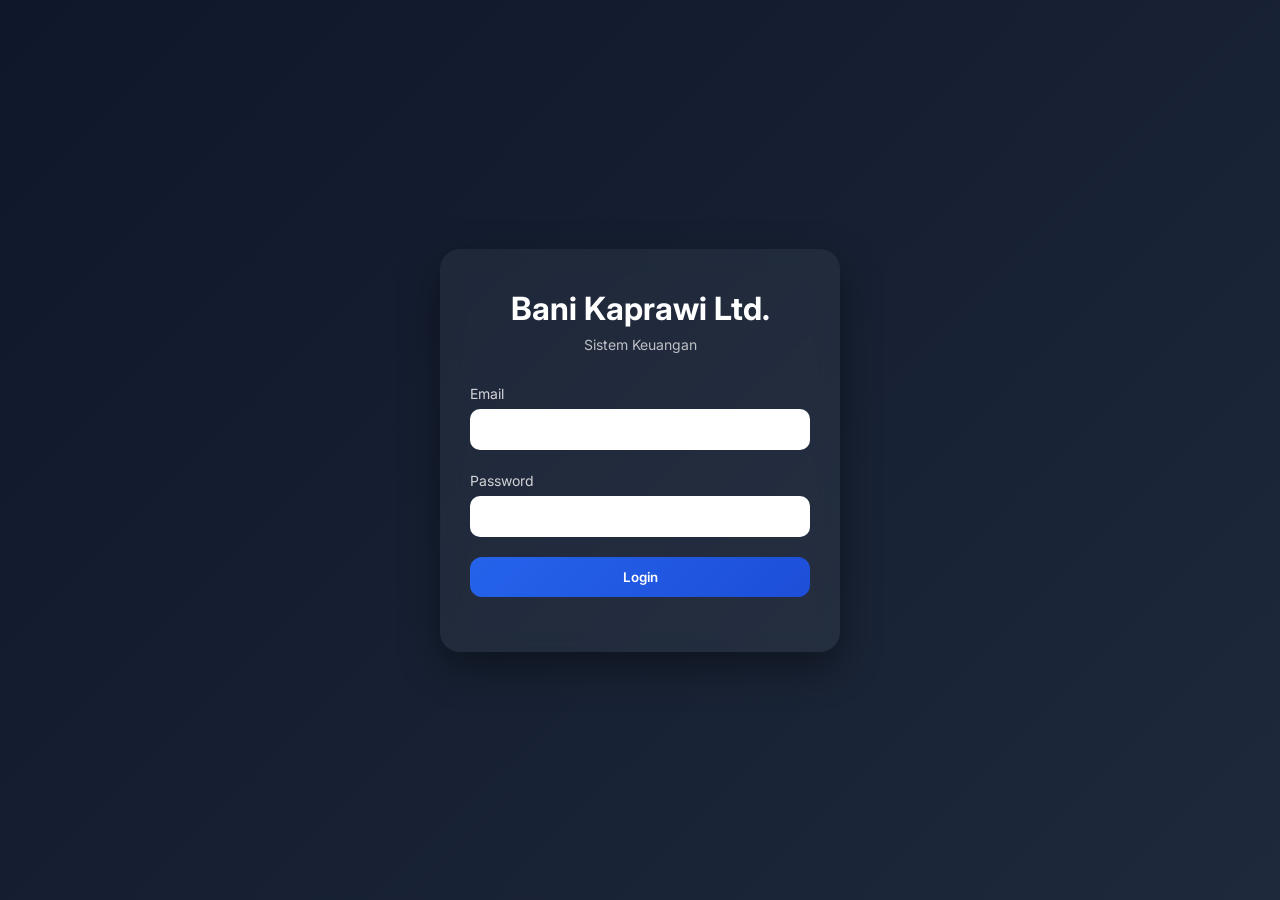
<file: index.html>
<!DOCTYPE html>
<html lang="id">
<head>
  <meta charset="UTF-8">
  <title>Dashboard Keuangan</title>
  <link rel="stylesheet" href="style.css">
  <meta name="viewport" content="width=device-width, initial-scale=1.0">
  <link href="https://fonts.googleapis.com/css2?family=Inter:wght@400;600;700&display=swap" rel="stylesheet">
</head>
<body>
  <aside class="sidebar" id="sidebar">
    <h2>Bani Kaprawi</h2>
    <ul>
  <li><a href="#" class="sidebar-link" data-page="dashboard">Dashboard</a></li>

  
  <li><a href="#" class="sidebar-link" data-page="laporan">Laporan</a></li>
  
  <!-- KHUSUS ADMIN -->
  <li class="admin-only">
    <a href="#" class="sidebar-link" data-page="pengaturan">Reset Data</a>
  </li>
  
  <li><a href="#" id="logout">Logout</a></li>
</ul>
  </aside>
    <div id="overlay" class="overlay"></div>

  <main class="content">
    <div class="topbar">
  <div class="topbar-left">
    <button id="menuToggle" class="menu-btn">☰</button>
    <span class="brand-bg">BANI KAPRAWI</span>
  </div>
</div>

<!-- <h1 id="pageTitle">Dashboard</h1> -->

  <section id="dashboard" class="page active">

  <div class="dashboard-grid">

    <!-- KOLOM KIRI (RINGKASAN) -->
    <div class="summary">
      
      <div class="card saldo-card">
        <p>Saldo</p>
        <h2 id="saldo" class="number saldo">Rp 0</h2>
      </div>

      <div class="card income-card">
        <div class="card-header">
          <div>
            <p>Total Pemasukan</p>
            <h3 id="totalIncome" class="number income">Rp 0</h3>
          </div>
        </div>
      </div>

      <div class="card expense-card">
        <div class="card-header">
          <div>
            <p>Total Pengeluaran</p>
            <h3 id="totalExpense" class="number expense">Rp 0</h3>
          </div>
        </div>
      </div>

    </div>

    <!-- KOLOM KANAN (FORM INPUT) -->
    <div class="input-area">

      <div class="card">
        <h3>Tambah Pemasukan</h3>
        <form id="incomeForm">
          <input type="date" id="incomeDate" required>
          <input type="text" id="incomeDesc" placeholder="Keterangan" required>
          <input type="number" id="incomeAmount" placeholder="Jumlah" required>
          <button type="submit">Tambah</button>
        </form>
      </div>

      <div class="card">
        <h3>Tambah Pengeluaran</h3>
        <form id="expenseForm">
          <input type="date" id="expenseDate" required>
          <input type="text" id="expenseDesc" placeholder="Keterangan" required>
          <input type="number" id="expenseAmount" placeholder="Jumlah" required>
          <button type="submit">Tambah</button>
        </form>
      </div>

    </div>

  </div>

</section>

    <section id="laporan" class="page">
  <h2>Laporan Transaksi</h2>

  <div class="report-container">

    <!-- FILTER -->
    <div class="report-actions">
      <select id="monthFilter">
        <option value="all">Semua Bulan</option>
      </select>

      <button id="resetReport" class="admin-only">
        Reset Semua Laporan
      </button>
    </div>

    <!-- SUMMARY -->
    <div class="report-summary">
      <div class="summary-box">
        <h4>Total Pemasukan</h4>
        <p id="reportIncome" style="color:#16a34a;">Rp 0</p>
      </div>

      <div class="summary-box">
        <h4>Total Pengeluaran</h4>
        <p id="reportExpense" style="color:#dc2626;">Rp 0</p>
      </div>

      <div class="summary-box">
        <h4>Saldo</h4>
        <p id="reportBalance">Rp 0</p>
      </div>
    </div>

    <!-- TABLE -->
    
    <div class="table-wrapper">
    <table class="report-table">
      <thead>
        <tr>
          <th>Tanggal</th>
          <th>Keterangan</th>
          <th>Tipe</th>
          <th style="text-align:right;">Jumlah</th>
        </tr>
      </thead>
      <tbody id="reportTableBody">
        <!-- Render JS -->
      </tbody>
    </table>
    </div>

  </div>
</section>

<section id="pengaturan" class="page">
  <h2 class="page-title"><!-- Reset Data --></h2>

  <div class="settings-container">

    <div class="settings-card">
      <div class="settings-info">
        <h3>Reset Semua Data</h3>
        <p>Hapus seluruh transaksi secara permanen.</p>
      </div>

      <button id="resetAllData" class="btn-danger">
        Reset Data
      </button>
    </div>

  </div>
  
  <!-- INFO WEBSITE -->
<div class="settings-card website-info">
  <div class="settings-info">
    <h3>Informasi Website</h3>

    <p>
      Website sederhana untuk manajemen keuangan keluarga
    </p>

    <h4>Fitur Utama:</h4>
    <ul class="feature-list">
      <li>Login: validasi email/password, show/hide password, animasi card masuk</li>
      <li>Dashboard: saldo, total pemasukan/pengeluaran, input transaksi</li>
      <li>Laporan: filter per bulan, tabel transaksi, total & saldo terupdate, reset laporan (admin only)</li>
      <li>Sidebar & Navigasi: toggle responsive, auto-close saat klik menu/overlay</li>
      <li>Role-Based: menu admin-only</li>
    </ul>

    <h4>Teknologi:</h4>
    <ul class="tech-list">
      <li>HTML5, CSS3, JavaScript</li>
      <li>Google Fonts: Inter</li>
      <li>Fully responsive & modern UI (glassmorphism, animasi ringan)</li>
    </ul>
 </div>
 
</div>

 <div class="footer-pengaturan">
   <p>Fairuz Iqbal © Kanvas Putih | 2026</p>
 </div>
 
</section>

  </main>

  <script src="data.js"></script>
  <script src="app.js"></script>
</body>
</html>
</file>
<file: style.css>
:root {
  --sidebar-width: 250px;
}
* {
  box-sizing: border-box;
}

body {
  margin: 0;
  font-family: 'Inter', sans-serif;
  display: flex;
  background: #1e293b;
  justify-content: center;
}

main.content {
  background: #c3dcd8;
  border-radius: 30px;
}

html, body {
  overflow-x: hidden;
}
/* Header */
/* ===== TOPBAR ===== */

.topbar {
  display: flex;
  align-items: center;
  height: 60px;
  margin-bottom: 10px;
  position: sticky;
  top: 0;
  z-index: 500;
  /* background: #f8fafc; */
  padding: 10px 0;
}

.topbar-left {
  display: flex;
  align-items: center;
  gap: 14px;
}

.brand-bg {
  background-color: #d1d5db; /* abu-abu terang */
  padding: 10px 60px;          /* memberi jarak antara teks dan background */
  border-radius: 10px;        /* opsional, agar terlihat lebih rapi */
  font-weight: 700;
  font-size: 31px;
  font: Inter;
}

#pageTitle {
  font-size: 20px;
  font-weight: 700;
  margin-bottom: 20px;
}

/* SIDEBAR */
.sidebar {
  position: fixed;
  top: 0;
  left: 0;
  width: 250px;
  height: 100%;
  background: #1e293b;
  color: white;
  padding: 20px;
  transition: transform 0.3s ease;
  z-index: 1000;
  /* width: var(--sidebar-width); */
}

/* Default sidebar hidden */
.sidebar {
  transform: translateX(-100%);
}

.sidebar.active {
  transform: translateX(0);
}

.sidebar ul {
  list-style: none;
  padding: 0;
}

.sidebar li {
  margin: 1.5rem 0;
}

.sidebar a {
  color: white;
  text-decoration: none;
}

/* MAIN CONTENT */
.content {
  padding: 25px;
  background: #f8fafc;
  min-height: 100vh;
  transition: 0.3s ease;
  width: 100%;
  max-width: 480px;
  margin: 0 auto;
  overflow-y: auto;
  height: 100vh;
}

/* PAGE */
.page {
  display: none;
}

.page.active {
  display: block;
}

/* MENU BUTTON */
.menu-btn {
  font-size: 24px;
  background: none;
  border: none;
  cursor: pointer;
  display: flex;
  align-items: center;
  padding: 0;
}

/* OVERLAY */
.overlay {
  position: fixed;
  inset: 0;              /* lebih aman dari top/left/width/height */
  background: rgba(0,0,0,0.3);
  display: none;
  z-index: 999;          /* di bawah sidebar */
}

.overlay.active {
  display: block;
}

/* ===== DASHBOARD CARD UPGRADE ===== */

.card {
  background: rgba(255,255,255,0.9);
  backdrop-filter: blur(10px);
  padding: 20px;
  margin: 15px 0;
  border-radius: 20px;
  box-shadow: 0 10px 25px rgba(15,23,42,0.05);
  transition: 0.25s ease;
}

.card:hover {
  transform: translateY(-3px);
}

/* LABEL */
.card p {
  margin: 0;
  font-size: 14px;
  color: #64748b;
  letter-spacing: 0.5px;
}

/* ANGKA GLOBAL */
.number {
  margin-top: 10px;
  font-weight: bold;
  font-family: 'Segoe UI', sans-serif;
  letter-spacing: 1px;
}

/* SALDO */
.saldo {
  font-size: 34px;
  font-weight: 700;
  background: linear-gradient(90deg, #0f172a, #1e293b);
  -webkit-background-clip: text;
  -webkit-text-fill-color: transparent;
}

/* PEMASUKAN */
.income-card {
  border: none;
  background: linear-gradient(135deg, #ecfdf5, #ffffff);
}

/* PENGELUARAN */
.expense-card {
  border: none;
  background: linear-gradient(135deg, #fef2f2, #ffffff);
}

/* Optional subtle border accent */
.saldo-card {
  background: linear-gradient(135deg, #0f172a, #1e293b);
  color: white;
  border-radius: 24px;
  box-shadow: 0 15px 35px rgba(15,23,42,0.2);
}

.saldo-card p {
  color: rgba(255,255,255,0.7);
}

.saldo {
  -webkit-text-fill-color: white;
  font-size: 28px;
}

.income-card {
  border-left: 6px solid #16a34a;
}

.expense-card {
  border-left: 6px solid #dc2626;
}

/* ===== DASHBOARD GRID ===== */

.dashboard-grid {
  display: grid;
  grid-template-columns: 1fr 1fr;
  gap: 25px;
}

.summary {
  display: flex;
  flex-direction: column;
}

.input-area {
  display: flex;
  flex-direction: column;
  gap: 20px;
}

/* Form styling lebih clean */
.input-area form {
  display: flex;
  flex-direction: column;
  gap: 10px;
}

.input-area input {
  padding: 10px;
  border-radius: 8px;
  border: 1px solid #cbd5e1;
}

.input-area button {
  padding: 14px;
  border-radius: 14px;
  background: linear-gradient(135deg, #0f172a, #1e293b);
  color: white;
  border: none;
  font-weight: 600;
  letter-spacing: 0.5px;
}

.input-area button:active {
  transform: scale(0.98);
}

.input-area button:hover {
  background: #334155;
}

/* RESPONSIVE */
@media (max-width: 768px) {
  .content {
    margin-left: 0;
    padding: 18px;
  }

  .sidebar {
    transform: translateX(-100%);
  }

  .sidebar.active {
    transform: translateX(0);
  }
  
   .dashboard-grid {
    grid-template-columns: 1fr;
    gap: 18px;
  }

  .summary {
    order: 1;
  }

  .input-area {
    order: 2;
  }
  .saldo {
    font-size: 24px;
  }
  
  .card {
    border-radius: 18px;
  }

  .income,
  .expense {
    font-size: 18px;
  }
  .report-summary {
    flex-direction: column;
  }

  .report-actions {
    flex-direction: column;
    align-items: stretch;
  }

  .report-table {
    font-size: 12px;
  }
}

/* ===== REPORT SECTION ===== */

.report-container {
  background: white;
  padding: 25px;
  border-radius: 16px;
  box-shadow: 0 8px 20px rgba(0,0,0,0.05);
}

.table-wrapper {
  width: 100%;
  overflow-x: auto;
  -webkit-overflow-scrolling: touch;
}

.report-table {
  width: 100%;
  border-collapse: collapse;
  margin-top: 20px;
  font-size: 14px;
  min-width: 600px;
}

.report-table thead {
  background: #f8fafc;
}

.report-table th {
  text-align: left;
  padding: 14px;
  font-weight: 600;
  color: #334155;
  border-bottom: 2px solid #e2e8f0;
}

.report-table td {
  padding: 14px;
  border-bottom: 1px solid #e2e8f0;
  color: #475569;
}

.report-table tbody tr:hover {
  background: #f1f5f9;
  transition: 0.2s ease;
}

.amount-cell {
  text-align: right;
  font-weight: 600;
}

.badge {
  padding: 5px 10px;
  border-radius: 20px;
  font-size: 12px;
  font-weight: 600;
}

.badge-income {
  background: rgba(22,163,74,0.1);
  color: #16a34a;
}

.badge-expense {
  background: rgba(220,38,38,0.1);
  color: #dc2626;
}

.report-summary {
  display: flex;
  gap: 20px;
  margin-bottom: 20px;
}

.summary-box {
  flex: 1;
  background: #f8fafc;
  padding: 15px;
  border-radius: 12px;
  text-align: center;
}

.summary-box h4 {
  margin: 0;
  font-size: 13px;
  color: #64748b;
}

.summary-box p {
  margin: 5px 0 0;
  font-size: 18px;
  font-weight: bold;
}

.report-actions {
  display: flex;
  gap: 10px;
  align-items: center;
}

.report-actions select,
.report-actions button {
  padding: 8px 12px;
  border-radius: 8px;
  border: 1px solid #cbd5e1;
  background: white;
  cursor: pointer;
}

.report-actions button {
  background: #1e293b;
  color: white;
  border: none;
}

.report-actions button:hover {
  background: #334155;
}

/* ================================
   PENGATURAN
================================ */

#pengaturan {
  padding-bottom: 40px;
}

#pengaturan h2 {
  margin-bottom: 20px;
  font-size: 22px;
  font-weight: 700;
  color: #0f172a;
}

.settings-container {
  display: flex;
  flex-direction: column;
  gap: 16px;
}

.settings-card {
  background: rgba(255,255,255,0.9);
  backdrop-filter: blur(10px);
  padding: 20px;
  border-radius: 20px;
  box-shadow: 0 10px 25px rgba(15,23,42,0.05);

  display: flex;
  justify-content: space-between;
  align-items: center;
  gap: 20px;
}

.settings-info h3 {
  margin: 0 0 5px;
  font-size: 16px;
}

.settings-info p {
  margin: 0;
  font-size: 13px;
  color: #64748b;
}

/* Tombol Reset (Danger) */

#resetAllData {
  background: #ef4444;
  color: white;
  border: none;
  padding: 10px 18px;
  border-radius: 10px;
  cursor: pointer;
  font-weight: 600;
  transition: 0.2s ease;
}

/* ===== WEBSITE INFO ===== */
.website-info {
  margin-top: 20px;
}

.website-info h3 {
  margin-bottom: 10px;
}

.website-info h4 {
  margin-top: 15px;
  margin-bottom: 8px;
  font-size: 15px;
  font-weight: 600;
}

.feature-list,
.tech-list {
  padding-left: 18px;
  margin-bottom: 10px;
}

.feature-list li,
.tech-list li {
  margin-bottom: 6px;
  font-size: 14px;
  opacity: 0.9;
}

.footer-pengaturan {
  margin-top: 120px;
  text-align: center;
  font-size: 16px;
  color: #94a3b8;
  opacity: 0.8;
}

#resetAllData:hover {
  background: #dc2626;
}

#resetAllData:active {
  transform: scale(0.97);
}
</file>
<file: login.css>
* {
  margin: 0;
  padding: 0;
  box-sizing: border-box;
  font-family: 'Inter', sans-serif;
}

body {
  height: 100vh;
  background: linear-gradient(135deg, #0f172a, #1e293b);
  display: flex;
  justify-content: center;
  align-items: center;
}

.login-wrapper {
  width: 100%;
  padding: 20px;
}

.login-card {
  background: rgba(255,255,255,0.05);
  backdrop-filter: blur(10px);
  border-radius: 20px;
  padding: 40px 30px;
  max-width: 400px;
  margin: auto;
  box-shadow: 0 15px 40px rgba(0,0,0,0.4);
  text-align: center;
  color: white;
}

.login-card h1 {
  font-weight: 700;
  margin-bottom: 8px;
}

.subtitle {
  font-size: 14px;
  opacity: 0.7;
  margin-bottom: 30px;
}

.input-group {
  text-align: left;
  margin-bottom: 20px;
}

.input-group label {
  font-size: 14px;
  opacity: 0.8;
}

.input-group input {
  width: 100%;
  margin-top: 6px;
  padding: 12px 14px;
  border-radius: 10px;
  border: none;
  outline: none;
  font-size: 14px;
}

.input-group input:focus {
  outline: 2px solid #3b82f6;
}

button {
  width: 100%;
  padding: 12px;
  border: none;
  border-radius: 12px;
  background: linear-gradient(135deg, #2563eb, #1d4ed8);
  color: white;
  font-weight: 600;
  cursor: pointer;
  transition: 0.3s ease;
}

button:hover {
  transform: translateY(-2px);
  box-shadow: 0 10px 20px rgba(37,99,235,0.4);
}

.error {
  margin-top: 15px;
  color: #f87171;
  font-size: 14px;
}

/* ===== PASSWORD TOGGLE ===== */
.password-wrapper {
  position: relative;
}

.password-wrapper input {
  padding-right: 40px;
}

.toggle-password {
  position: absolute;
  right: 12px;
  top: 50%;
  transform: translateY(-50%);
  cursor: pointer;
  font-size: 16px;
  opacity: 0.7;
  transition: 0.2s ease;
}

.toggle-password:hover {
  opacity: 1;
}

/* ===== ANIMASI MASUK ===== */
.login-card {
  animation: fadeSlide 0.8s ease forwards;
  opacity: 0;
  transform: translateY(30px);
}

@keyframes fadeSlide {
  to {
    opacity: 1;
    transform: translateY(0);
  }
}
</file>
